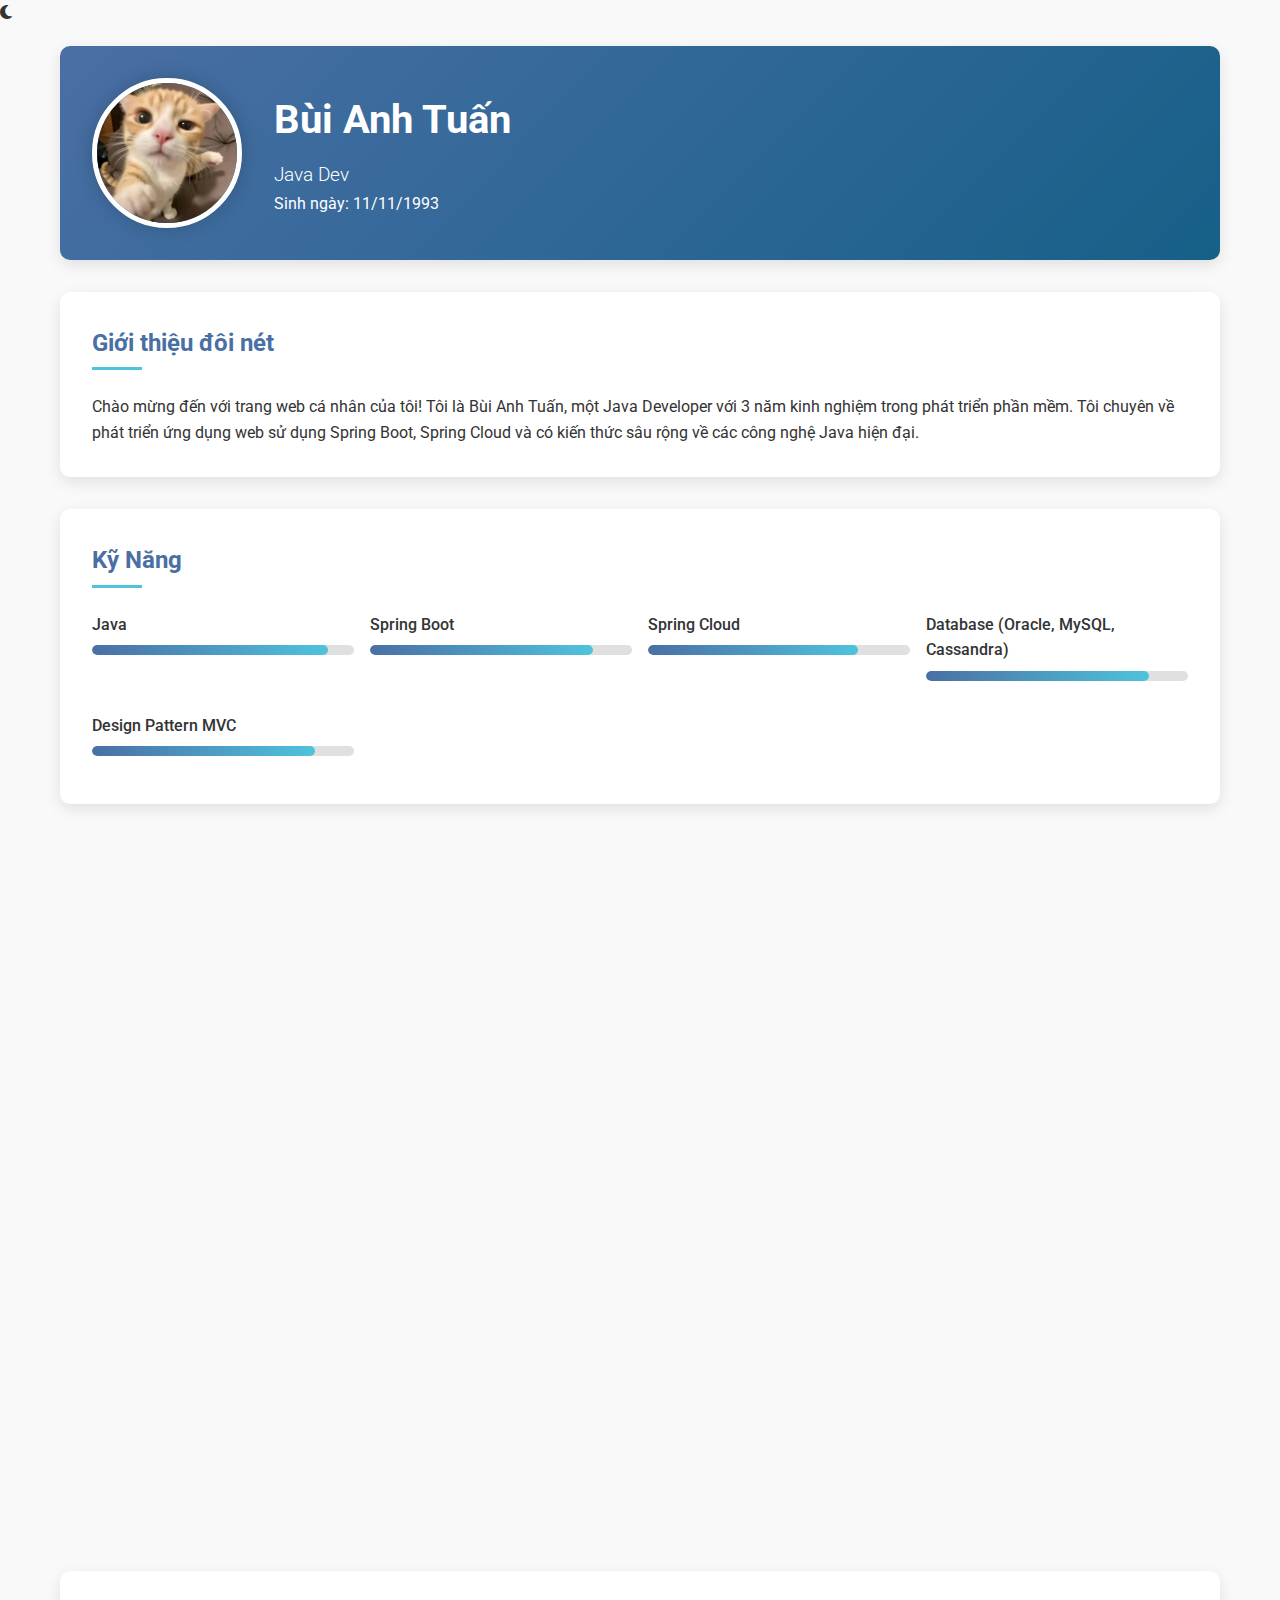
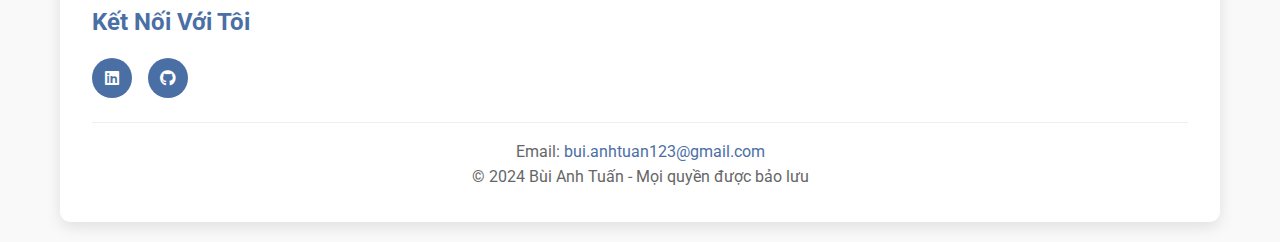
<file: index.html>
<!DOCTYPE html>
<html lang="vi" data-theme="light">
<head>
    <meta charset="UTF-8">
    <meta name="viewport" content="width=device-width, initial-scale=1.0">
    <title>Hồ Sơ Cá Nhân - Bùi Anh Tuấn</title>
    <meta name="facebook-domain-verification" content="warz22pfmrc47bcupfammyz43put8e" />
    <link rel="stylesheet" href="styles.css">
    <link rel="stylesheet" href="https://cdnjs.cloudflare.com/ajax/libs/font-awesome/6.4.0/css/all.min.css">
</head>
<body>
    <div class="theme-switch" id="themeSwitch">
        <i class="fas fa-moon"></i>
    </div>
    <div class="container">
        <header>
            <div class="profile-header">
                <div class="profile-img">
                    <!-- Thay đường dẫn hình ảnh của bạn vào đây -->
                    <img src="./asset/cat_6.jpg" alt="Ảnh đại diện">
                </div>
                <div class="profile-info">
                    <h1>Bùi Anh Tuấn</h1>
                    <p class="tagline">Java Developer</p>
                    <p class="birth-date">Sinh ngày: 11/11/1993</p>
                </div>
            </div>
        </header>

        <main>
            <section class="about">
                <h2>Giới thiệu đôi nét</h2>
                <p>Chào mừng đến với trang web cá nhân của tôi! Tôi là Bùi Anh Tuấn, một Java Developer với 3 năm kinh nghiệm trong phát triển phần mềm. Tôi chuyên về phát triển ứng dụng web sử dụng Spring Boot, Spring Cloud và có kiến thức sâu rộng về các công nghệ Java hiện đại.</p>
            </section>

            <section class="skills">
                <h2>Kỹ Năng</h2>
                <div class="skill-container">
                    <div class="skill">
                        <div class="skill-name">Java</div>
                        <div class="skill-bar">
                            <div class="skill-level" style="width: 90%"></div>
                        </div>
                    </div>
                    <div class="skill">
                        <div class="skill-name">Spring Boot</div>
                        <div class="skill-bar">
                            <div class="skill-level" style="width: 85%"></div>
                        </div>
                    </div>
                    <div class="skill">
                        <div class="skill-name">Spring Cloud</div>
                        <div class="skill-bar">
                            <div class="skill-level" style="width: 80%"></div>
                        </div>
                    </div>
                    <div class="skill">
                        <div class="skill-name">Database (Oracle, MySQL, Cassandra)</div>
                        <div class="skill-bar">
                            <div class="skill-level" style="width: 85%"></div>
                        </div>
                    </div>
                    <div class="skill">
                        <div class="skill-name">Design Pattern MVC</div>
                        <div class="skill-bar">
                            <div class="skill-level" style="width: 85%"></div>
                        </div>
                    </div>
                </div>
            </section>

            <section class="projects">
                <h2>Dự Án</h2>
                <div class="project-container">
                    <div class="project">
                        <h3>Hệ Thống Quản Lý Khách Sạn</h3>
                        <p>Phát triển hệ thống quản lý khách sạn sử dụng Spring Boot và Angular. Tính năng chính bao gồm quản lý đặt phòng, thanh toán, và báo cáo doanh thu.</p>
                        <div class="project-tech">
                            <span>Spring Boot</span>
                            <span>Angular</span>
                            <span>MySQL</span>
                        </div>
                        <a href="hotel-management.html" class="project-link">Xem chi tiết <i class="fas fa-arrow-right"></i></a>
                    </div>
                    <div class="project">
                        <h3>Ứng Dụng E-Commerce</h3>
                        <p>Xây dựng nền tảng thương mại điện tử với microservices architecture. Tích hợp thanh toán online và quản lý đơn hàng tự động.</p>
                        <div class="project-tech">
                            <span>Spring Cloud</span>
                            <span>Docker</span>
                            <span>Cassandra</span>
                        </div>
                        <a href="ecommerce.html" class="project-link">Xem chi tiết <i class="fas fa-arrow-right"></i></a>
                    </div>
                    <div class="project">
                        <h3>Hệ Thống Quản Lý Nhân Sự</h3>
                        <p>Phát triển hệ thống quản lý nhân sự cho doanh nghiệp lớn với hơn 1000 nhân viên. Tích hợp tính năng chấm công, lương thưởng và đánh giá KPI.</p>
                        <div class="project-tech">
                            <span>Spring Boot</span>
                            <span>Oracle</span>
                            <span>React</span>
                        </div>
                        <a href="hr-system.html" class="project-link">Xem chi tiết <i class="fas fa-arrow-right"></i></a>
                    </div>
                </div>
            </section>

            <section class="experience">
                <h2>Kinh Nghiệm</h2>
                <div class="project-container">
                    <div class="project">
                        <h3>Java Developer</h3>
                        <p>3 năm kinh nghiệm phát triển ứng dụng web sử dụng Java và các framework Spring.</p>
                    </div>
                    <div class="project">
                        <h3>Backend Development</h3>
                        <p>Phát triển và tối ưu hóa các ứng dụng backend sử dụng Spring Boot và Spring Cloud.</p>
                    </div>
                    <div class="project">
                        <h3>Database Management</h3>
                        <p>Làm việc với nhiều loại cơ sở dữ liệu khác nhau như Oracle, MySQL và Cassandra.</p>
                    </div>
                </div>
            </section>
        </main>

        <footer>
            <div class="social-links">
                <h2>Kết Nối Với Tôi</h2>
                <div class="social-icons">
                    <a href="https://www.linkedin.com/in/tu%E1%BA%A5n-b%C3%B9i-267b2323a/" target="_blank"><i class="fab fa-linkedin"></i></a>
                    <a href="https://github.com/buiatuan" target="_blank"><i class="fab fa-github"></i></a>
                </div>
            </div>
            <div class="contact-info">
                <p>Email: <a href="mailto:bui.anhtuan123@gmail.com">bui.anhtuan123@gmail.com</a></p>
                <p>&copy; 2024 Bùi Anh Tuấn - Mọi quyền được bảo lưu</p>
            </div>
        </footer>
    </div>

    <script src="script.js"></script>
</body>
</html>
</file>
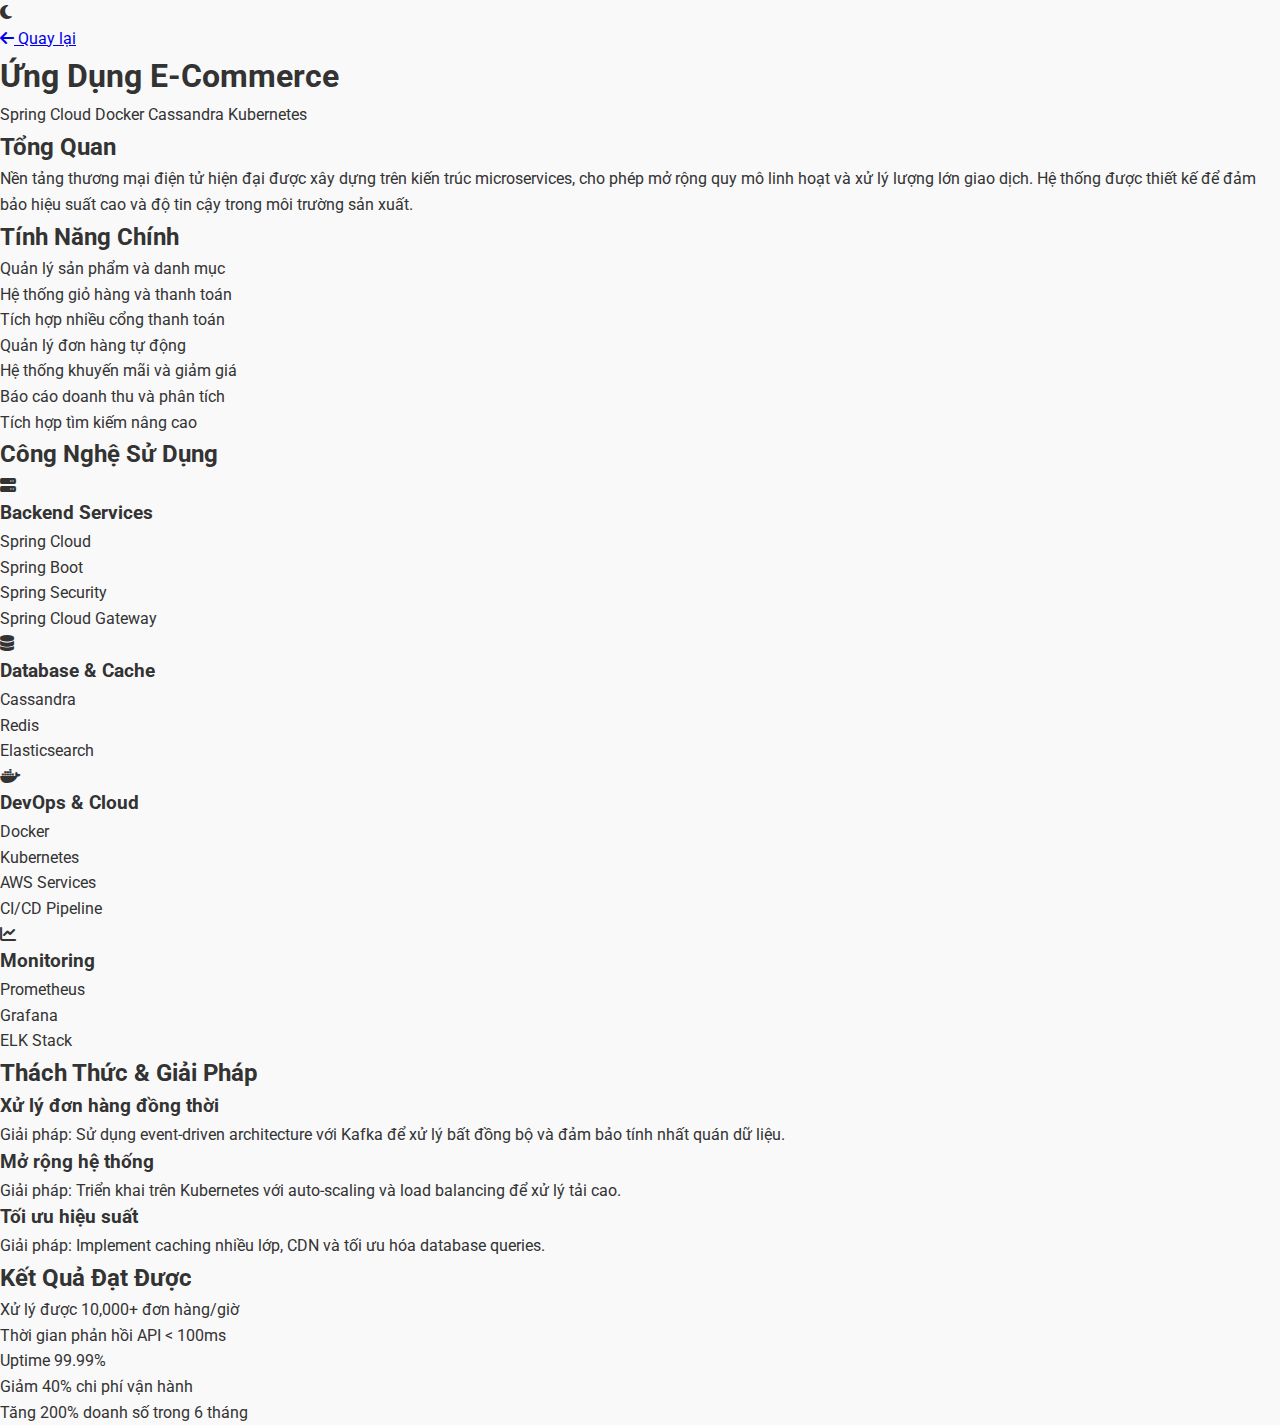
<file: ecommerce.html>
<!DOCTYPE html>
<html lang="vi" data-theme="light">
<head>
    <meta charset="UTF-8">
    <meta name="viewport" content="width=device-width, initial-scale=1.0">
    <title>Ứng Dụng E-Commerce - Bùi Anh Tuấn</title>
    <link rel="stylesheet" href="styles.css">
    <link rel="stylesheet" href="https://cdnjs.cloudflare.com/ajax/libs/font-awesome/6.4.0/css/all.min.css">
</head>
<body>
    <div class="theme-switch" id="themeSwitch">
        <i class="fas fa-moon"></i>
    </div>

    <div class="project-detail">
        <a href="index.html" class="back-button">
            <i class="fas fa-arrow-left"></i> Quay lại
        </a>

        <div class="project-header">
            <h1>Ứng Dụng E-Commerce</h1>
            <div class="project-tech">
                <span>Spring Cloud</span>
                <span>Docker</span>
                <span>Cassandra</span>
                <span>Kubernetes</span>
            </div>
        </div>

        <div class="project-content">
            <div class="project-section">
                <h2>Tổng Quan</h2>
                <p>Nền tảng thương mại điện tử hiện đại được xây dựng trên kiến trúc microservices, cho phép mở rộng quy mô linh hoạt và xử lý lượng lớn giao dịch. Hệ thống được thiết kế để đảm bảo hiệu suất cao và độ tin cậy trong môi trường sản xuất.</p>
            </div>

            <div class="project-section">
                <h2>Tính Năng Chính</h2>
                <ul>
                    <li>Quản lý sản phẩm và danh mục</li>
                    <li>Hệ thống giỏ hàng và thanh toán</li>
                    <li>Tích hợp nhiều cổng thanh toán</li>
                    <li>Quản lý đơn hàng tự động</li>
                    <li>Hệ thống khuyến mãi và giảm giá</li>
                    <li>Báo cáo doanh thu và phân tích</li>
                    <li>Tích hợp tìm kiếm nâng cao</li>
                </ul>
            </div>

            <div class="project-section">
                <h2>Công Nghệ Sử Dụng</h2>
                <div class="tech-grid">
                    <div class="tech-item">
                        <i class="fas fa-server"></i>
                        <h3>Backend Services</h3>
                        <ul>
                            <li>Spring Cloud</li>
                            <li>Spring Boot</li>
                            <li>Spring Security</li>
                            <li>Spring Cloud Gateway</li>
                        </ul>
                    </div>
                    <div class="tech-item">
                        <i class="fas fa-database"></i>
                        <h3>Database & Cache</h3>
                        <ul>
                            <li>Cassandra</li>
                            <li>Redis</li>
                            <li>Elasticsearch</li>
                        </ul>
                    </div>
                    <div class="tech-item">
                        <i class="fab fa-docker"></i>
                        <h3>DevOps & Cloud</h3>
                        <ul>
                            <li>Docker</li>
                            <li>Kubernetes</li>
                            <li>AWS Services</li>
                            <li>CI/CD Pipeline</li>
                        </ul>
                    </div>
                    <div class="tech-item">
                        <i class="fas fa-chart-line"></i>
                        <h3>Monitoring</h3>
                        <ul>
                            <li>Prometheus</li>
                            <li>Grafana</li>
                            <li>ELK Stack</li>
                        </ul>
                    </div>
                </div>
            </div>

            <div class="project-section">
                <h2>Thách Thức & Giải Pháp</h2>
                <div class="challenge">
                    <h3>Xử lý đơn hàng đồng thời</h3>
                    <p>Giải pháp: Sử dụng event-driven architecture với Kafka để xử lý bất đồng bộ và đảm bảo tính nhất quán dữ liệu.</p>
                </div>
                <div class="challenge">
                    <h3>Mở rộng hệ thống</h3>
                    <p>Giải pháp: Triển khai trên Kubernetes với auto-scaling và load balancing để xử lý tải cao.</p>
                </div>
                <div class="challenge">
                    <h3>Tối ưu hiệu suất</h3>
                    <p>Giải pháp: Implement caching nhiều lớp, CDN và tối ưu hóa database queries.</p>
                </div>
            </div>

            <div class="project-section">
                <h2>Kết Quả Đạt Được</h2>
                <ul>
                    <li>Xử lý được 10,000+ đơn hàng/giờ</li>
                    <li>Thời gian phản hồi API < 100ms</li>
                    <li>Uptime 99.99%</li>
                    <li>Giảm 40% chi phí vận hành</li>
                    <li>Tăng 200% doanh số trong 6 tháng</li>
                </ul>
            </div>
        </div>
    </div>

    <script src="script.js"></script>
</body>
</html>
</file>
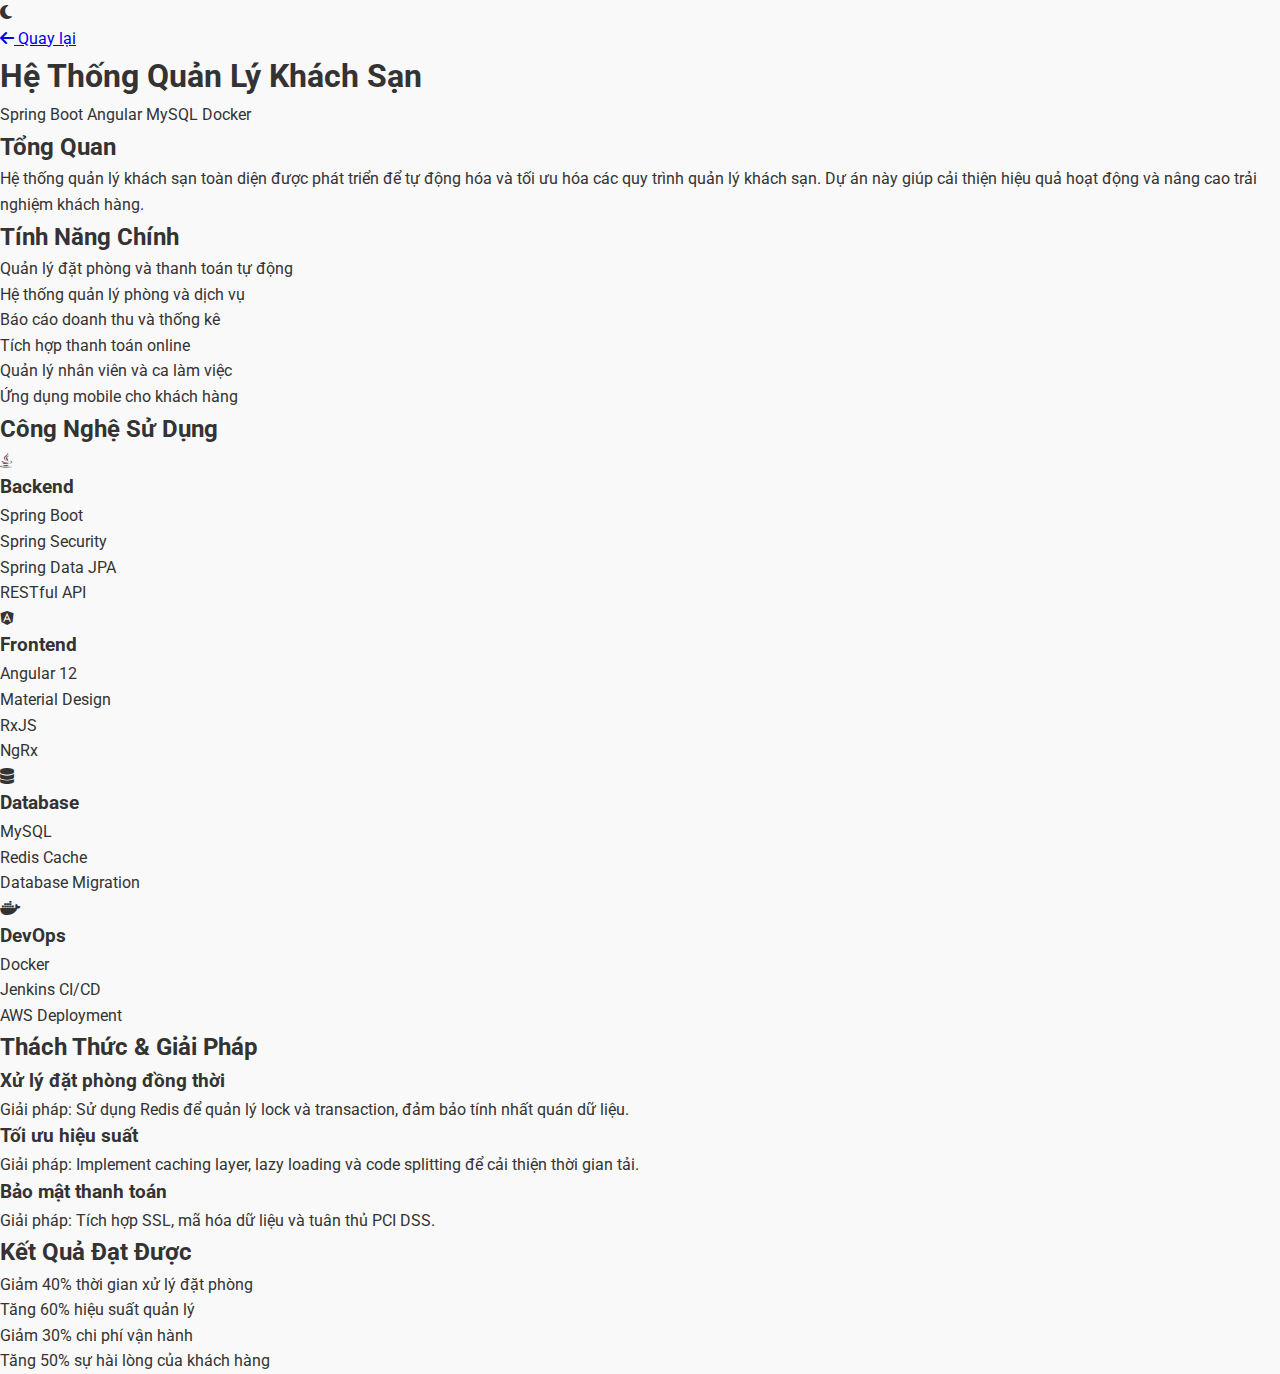
<file: hotel-management.html>
<!DOCTYPE html>
<html lang="vi" data-theme="light">
<head>
    <meta charset="UTF-8">
    <meta name="viewport" content="width=device-width, initial-scale=1.0">
    <title>Hệ Thống Quản Lý Khách Sạn - Bùi Anh Tuấn</title>
    <link rel="stylesheet" href="styles.css">
    <link rel="stylesheet" href="https://cdnjs.cloudflare.com/ajax/libs/font-awesome/6.4.0/css/all.min.css">
</head>
<body>
    <div class="theme-switch" id="themeSwitch">
        <i class="fas fa-moon"></i>
    </div>

    <div class="project-detail">
        <a href="index.html" class="back-button">
            <i class="fas fa-arrow-left"></i> Quay lại
        </a>

        <div class="project-header">
            <h1>Hệ Thống Quản Lý Khách Sạn</h1>
            <div class="project-tech">
                <span>Spring Boot</span>
                <span>Angular</span>
                <span>MySQL</span>
                <span>Docker</span>
            </div>
        </div>

        <div class="project-content">
            <div class="project-section">
                <h2>Tổng Quan</h2>
                <p>Hệ thống quản lý khách sạn toàn diện được phát triển để tự động hóa và tối ưu hóa các quy trình quản lý khách sạn. Dự án này giúp cải thiện hiệu quả hoạt động và nâng cao trải nghiệm khách hàng.</p>
            </div>

            <div class="project-section">
                <h2>Tính Năng Chính</h2>
                <ul>
                    <li>Quản lý đặt phòng và thanh toán tự động</li>
                    <li>Hệ thống quản lý phòng và dịch vụ</li>
                    <li>Báo cáo doanh thu và thống kê</li>
                    <li>Tích hợp thanh toán online</li>
                    <li>Quản lý nhân viên và ca làm việc</li>
                    <li>Ứng dụng mobile cho khách hàng</li>
                </ul>
            </div>

            <div class="project-section">
                <h2>Công Nghệ Sử Dụng</h2>
                <div class="tech-grid">
                    <div class="tech-item">
                        <i class="fab fa-java"></i>
                        <h3>Backend</h3>
                        <ul>
                            <li>Spring Boot</li>
                            <li>Spring Security</li>
                            <li>Spring Data JPA</li>
                            <li>RESTful API</li>
                        </ul>
                    </div>
                    <div class="tech-item">
                        <i class="fab fa-angular"></i>
                        <h3>Frontend</h3>
                        <ul>
                            <li>Angular 12</li>
                            <li>Material Design</li>
                            <li>RxJS</li>
                            <li>NgRx</li>
                        </ul>
                    </div>
                    <div class="tech-item">
                        <i class="fas fa-database"></i>
                        <h3>Database</h3>
                        <ul>
                            <li>MySQL</li>
                            <li>Redis Cache</li>
                            <li>Database Migration</li>
                        </ul>
                    </div>
                    <div class="tech-item">
                        <i class="fab fa-docker"></i>
                        <h3>DevOps</h3>
                        <ul>
                            <li>Docker</li>
                            <li>Jenkins CI/CD</li>
                            <li>AWS Deployment</li>
                        </ul>
                    </div>
                </div>
            </div>

            <div class="project-section">
                <h2>Thách Thức & Giải Pháp</h2>
                <div class="challenge">
                    <h3>Xử lý đặt phòng đồng thời</h3>
                    <p>Giải pháp: Sử dụng Redis để quản lý lock và transaction, đảm bảo tính nhất quán dữ liệu.</p>
                </div>
                <div class="challenge">
                    <h3>Tối ưu hiệu suất</h3>
                    <p>Giải pháp: Implement caching layer, lazy loading và code splitting để cải thiện thời gian tải.</p>
                </div>
                <div class="challenge">
                    <h3>Bảo mật thanh toán</h3>
                    <p>Giải pháp: Tích hợp SSL, mã hóa dữ liệu và tuân thủ PCI DSS.</p>
                </div>
            </div>

            <div class="project-section">
                <h2>Kết Quả Đạt Được</h2>
                <ul>
                    <li>Giảm 40% thời gian xử lý đặt phòng</li>
                    <li>Tăng 60% hiệu suất quản lý</li>
                    <li>Giảm 30% chi phí vận hành</li>
                    <li>Tăng 50% sự hài lòng của khách hàng</li>
                </ul>
            </div>
        </div>
    </div>

    <script src="script.js"></script>
</body>
</html>
</file>
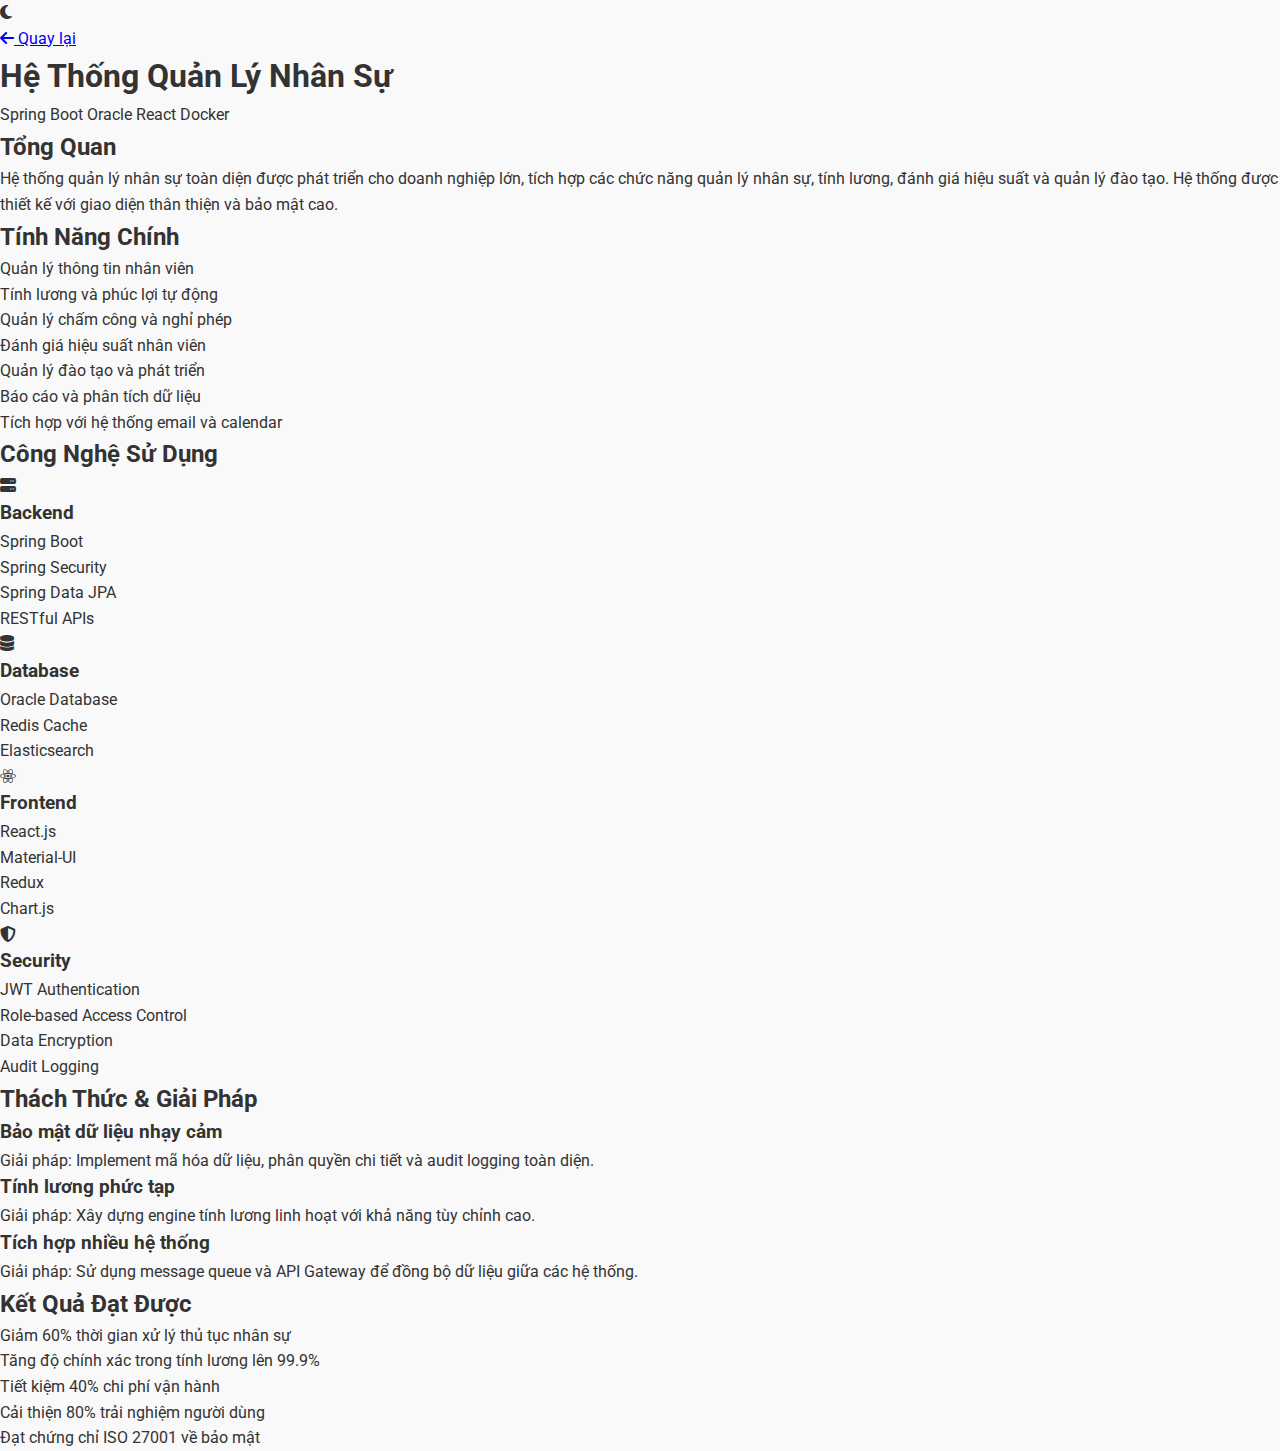
<file: hr-system.html>
<!DOCTYPE html>
<html lang="vi" data-theme="light">
<head>
    <meta charset="UTF-8">
    <meta name="viewport" content="width=device-width, initial-scale=1.0">
    <title>Hệ Thống Quản Lý Nhân Sự - Bùi Anh Tuấn</title>
    <link rel="stylesheet" href="styles.css">
    <link rel="stylesheet" href="https://cdnjs.cloudflare.com/ajax/libs/font-awesome/6.4.0/css/all.min.css">
</head>
<body>
    <div class="theme-switch" id="themeSwitch">
        <i class="fas fa-moon"></i>
    </div>

    <div class="project-detail">
        <a href="index.html" class="back-button">
            <i class="fas fa-arrow-left"></i> Quay lại
        </a>

        <div class="project-header">
            <h1>Hệ Thống Quản Lý Nhân Sự</h1>
            <div class="project-tech">
                <span>Spring Boot</span>
                <span>Oracle</span>
                <span>React</span>
                <span>Docker</span>
            </div>
        </div>

        <div class="project-content">
            <div class="project-section">
                <h2>Tổng Quan</h2>
                <p>Hệ thống quản lý nhân sự toàn diện được phát triển cho doanh nghiệp lớn, tích hợp các chức năng quản lý nhân sự, tính lương, đánh giá hiệu suất và quản lý đào tạo. Hệ thống được thiết kế với giao diện thân thiện và bảo mật cao.</p>
            </div>

            <div class="project-section">
                <h2>Tính Năng Chính</h2>
                <ul>
                    <li>Quản lý thông tin nhân viên</li>
                    <li>Tính lương và phúc lợi tự động</li>
                    <li>Quản lý chấm công và nghỉ phép</li>
                    <li>Đánh giá hiệu suất nhân viên</li>
                    <li>Quản lý đào tạo và phát triển</li>
                    <li>Báo cáo và phân tích dữ liệu</li>
                    <li>Tích hợp với hệ thống email và calendar</li>
                </ul>
            </div>

            <div class="project-section">
                <h2>Công Nghệ Sử Dụng</h2>
                <div class="tech-grid">
                    <div class="tech-item">
                        <i class="fas fa-server"></i>
                        <h3>Backend</h3>
                        <ul>
                            <li>Spring Boot</li>
                            <li>Spring Security</li>
                            <li>Spring Data JPA</li>
                            <li>RESTful APIs</li>
                        </ul>
                    </div>
                    <div class="tech-item">
                        <i class="fas fa-database"></i>
                        <h3>Database</h3>
                        <ul>
                            <li>Oracle Database</li>
                            <li>Redis Cache</li>
                            <li>Elasticsearch</li>
                        </ul>
                    </div>
                    <div class="tech-item">
                        <i class="fab fa-react"></i>
                        <h3>Frontend</h3>
                        <ul>
                            <li>React.js</li>
                            <li>Material-UI</li>
                            <li>Redux</li>
                            <li>Chart.js</li>
                        </ul>
                    </div>
                    <div class="tech-item">
                        <i class="fas fa-shield-alt"></i>
                        <h3>Security</h3>
                        <ul>
                            <li>JWT Authentication</li>
                            <li>Role-based Access Control</li>
                            <li>Data Encryption</li>
                            <li>Audit Logging</li>
                        </ul>
                    </div>
                </div>
            </div>

            <div class="project-section">
                <h2>Thách Thức & Giải Pháp</h2>
                <div class="challenge">
                    <h3>Bảo mật dữ liệu nhạy cảm</h3>
                    <p>Giải pháp: Implement mã hóa dữ liệu, phân quyền chi tiết và audit logging toàn diện.</p>
                </div>
                <div class="challenge">
                    <h3>Tính lương phức tạp</h3>
                    <p>Giải pháp: Xây dựng engine tính lương linh hoạt với khả năng tùy chỉnh cao.</p>
                </div>
                <div class="challenge">
                    <h3>Tích hợp nhiều hệ thống</h3>
                    <p>Giải pháp: Sử dụng message queue và API Gateway để đồng bộ dữ liệu giữa các hệ thống.</p>
                </div>
            </div>

            <div class="project-section">
                <h2>Kết Quả Đạt Được</h2>
                <ul>
                    <li>Giảm 60% thời gian xử lý thủ tục nhân sự</li>
                    <li>Tăng độ chính xác trong tính lương lên 99.9%</li>
                    <li>Tiết kiệm 40% chi phí vận hành</li>
                    <li>Cải thiện 80% trải nghiệm người dùng</li>
                    <li>Đạt chứng chỉ ISO 27001 về bảo mật</li>
                </ul>
            </div>
        </div>
    </div>

    <script src="script.js"></script>
</body>
</html>
</file>
<file: styles.css>
@import url('https://fonts.googleapis.com/css2?family=Roboto:wght@300;400;500;700&display=swap');

:root {
    --primary-color: #4a6fa5;
    --secondary-color: #166088;
    --accent-color: #4fc3dc;
    --text-color: #333;
    --light-text: #666;
    --background: #f9f9f9;
    --card-bg: #fff;
    --transition: all 0.3s ease;
}

* {
    margin: 0;
    padding: 0;
    box-sizing: border-box;
}

body {
    font-family: 'Roboto', sans-serif;
    background-color: var(--background);
    color: var(--text-color);
    line-height: 1.6;
}

.container {
    max-width: 1200px;
    margin: 0 auto;
    padding: 20px;
}

/* Header Styles */
header {
    margin-bottom: 2rem;
    background-color: var(--card-bg);
    border-radius: 10px;
    box-shadow: 0 5px 15px rgba(0, 0, 0, 0.1);
    overflow: hidden;
}

.profile-header {
    display: flex;
    align-items: center;
    padding: 2rem;
    background: linear-gradient(135deg, var(--primary-color), var(--secondary-color));
    color: white;
}

.profile-img {
    width: 150px;
    height: 150px;
    border-radius: 50%;
    overflow: hidden;
    border: 5px solid white;
    box-shadow: 0 0 20px rgba(0, 0, 0, 0.2);
    margin-right: 2rem;
}

.profile-img img {
    width: 100%;
    height: 100%;
    object-fit: cover;
}

.profile-info h1 {
    font-size: 2.5rem;
    margin-bottom: 0.5rem;
}

.tagline {
    font-size: 1.2rem;
    font-weight: 300;
}

/* Main Content Styles */
main {
    display: grid;
    grid-template-columns: 1fr;
    gap: 2rem;
}

section {
    background-color: var(--card-bg);
    border-radius: 10px;
    padding: 2rem;
    box-shadow: 0 5px 15px rgba(0, 0, 0, 0.1);
}

section h2 {
    color: var(--primary-color);
    margin-bottom: 1.5rem;
    position: relative;
    padding-bottom: 0.5rem;
}

section h2::after {
    content: '';
    position: absolute;
    bottom: 0;
    left: 0;
    width: 50px;
    height: 3px;
    background-color: var(--accent-color);
}

/* Skills Section */
.skill-container {
    display: grid;
    grid-template-columns: repeat(auto-fit, minmax(250px, 1fr));
    gap: 1rem;
}

.skill {
    margin-bottom: 1rem;
}

.skill-name {
    margin-bottom: 0.5rem;
    font-weight: 500;
}

.skill-bar {
    height: 10px;
    background-color: #e0e0e0;
    border-radius: 5px;
    overflow: hidden;
}

.skill-level {
    height: 100%;
    background: linear-gradient(90deg, var(--primary-color), var(--accent-color));
    border-radius: 5px;
}

/* Projects Section */
.project-container {
    display: grid;
    grid-template-columns: repeat(auto-fit, minmax(300px, 1fr));
    gap: 1.5rem;
}

.project {
    padding: 1.5rem;
    background-color: #f5f5f5;
    border-radius: 8px;
    transition: var(--transition);
}

.project:hover {
    transform: translateY(-5px);
    box-shadow: 0 10px 20px rgba(0, 0, 0, 0.1);
}

.project h3 {
    color: var(--secondary-color);
    margin-bottom: 0.5rem;
}

/* Footer Styles */
footer {
    margin-top: 2rem;
    background-color: var(--card-bg);
    border-radius: 10px;
    padding: 2rem;
    box-shadow: 0 5px 15px rgba(0, 0, 0, 0.1);
}

.social-links h2 {
    color: var(--primary-color);
    margin-bottom: 1rem;
}

.social-icons {
    display: flex;
    gap: 1rem;
    margin-bottom: 1.5rem;
}

.social-icons a {
    display: flex;
    align-items: center;
    justify-content: center;
    width: 40px;
    height: 40px;
    background-color: var(--primary-color);
    color: white;
    border-radius: 50%;
    text-decoration: none;
    transition: var(--transition);
}

.social-icons a:hover {
    background-color: var(--accent-color);
    transform: translateY(-3px);
}

.contact-info {
    text-align: center;
    padding-top: 1rem;
    border-top: 1px solid #eee;
    color: var(--light-text);
}

.contact-info a {
    color: var(--primary-color);
    text-decoration: none;
}

.contact-info a:hover {
    text-decoration: underline;
}

/* Responsive Design */
@media (max-width: 768px) {
    .profile-header {
        flex-direction: column;
        text-align: center;
    }
    
    .profile-img {
        margin-right: 0;
        margin-bottom: 1rem;
    }
    
    .social-icons {
        justify-content: center;
    }
}
</file>
